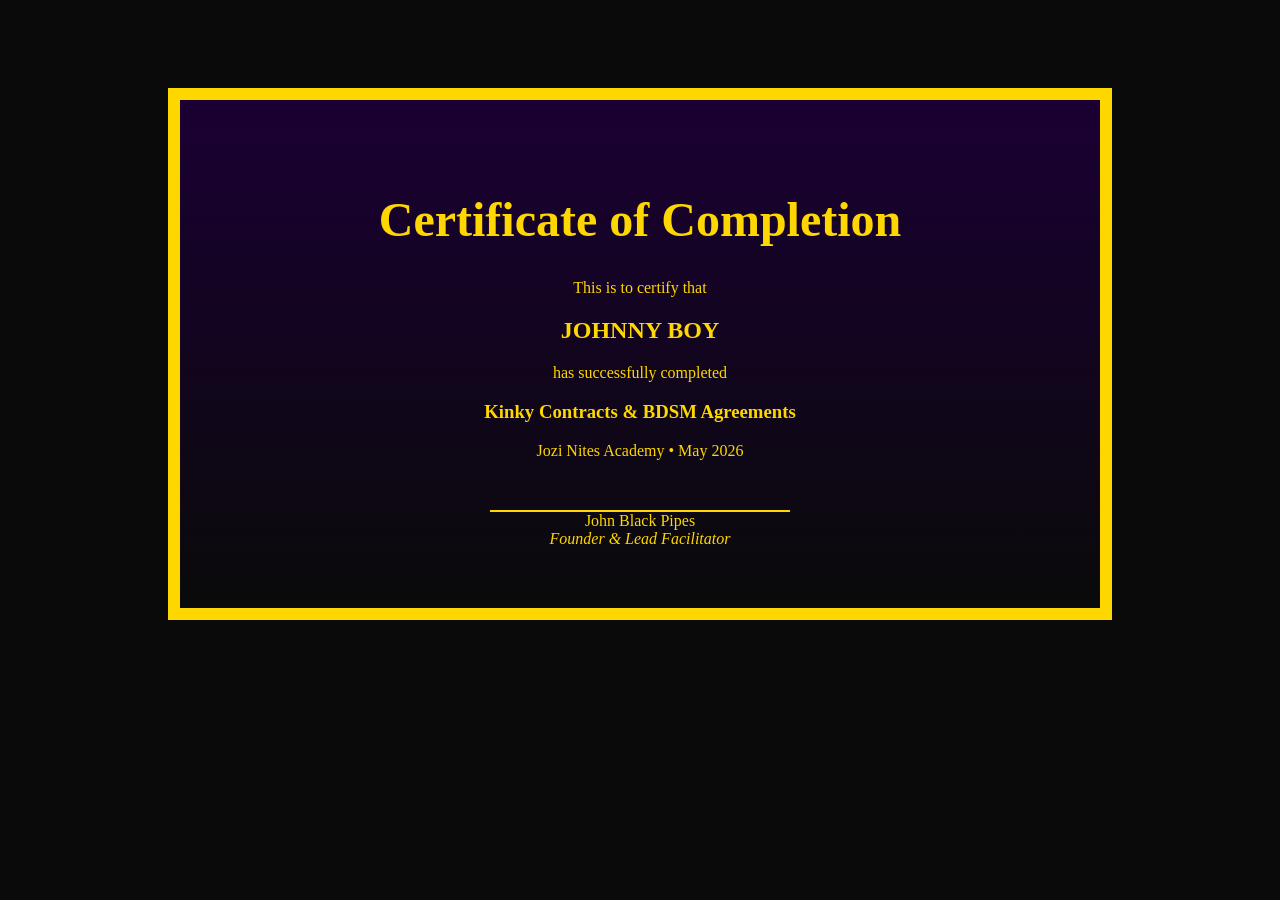
<file: certificate.html>
<!DOCTYPE html>
<html lang="en">
<head>
    <title>Certificate of Completion</title>
    <style>
        body { font-family: 'Georgia', serif; text-align: center; background: #0A0A0A; color: gold; padding: 40px; }
        .cert {
            border: 12px solid #FFD700;
            padding: 60px;
            max-width: 800px;
            margin: 40px auto;
            background: linear-gradient(#1a0033, #0A0A0A);
        }
        h1 { font-size: 3rem; }
        .signature { margin-top: 50px; border-top: 2px solid gold; width: 300px; margin-left: auto; margin-right: auto; }
    </style>
</head>
<body>
    <div class="cert">
        <h1>Certificate of Completion</h1>
        <p>This is to certify that</p>
        <h2>JOHNNY BOY</h2>
        <p>has successfully completed</p>
        <h3>Kinky Contracts & BDSM Agreements</h3>
        <p>Jozi Nites Academy • May 2026</p>
        <div class="signature">
            John Black Pipes<br>
            <em>Founder & Lead Facilitator</em>
        </div>
    </div>
</body>
</html>
</file>
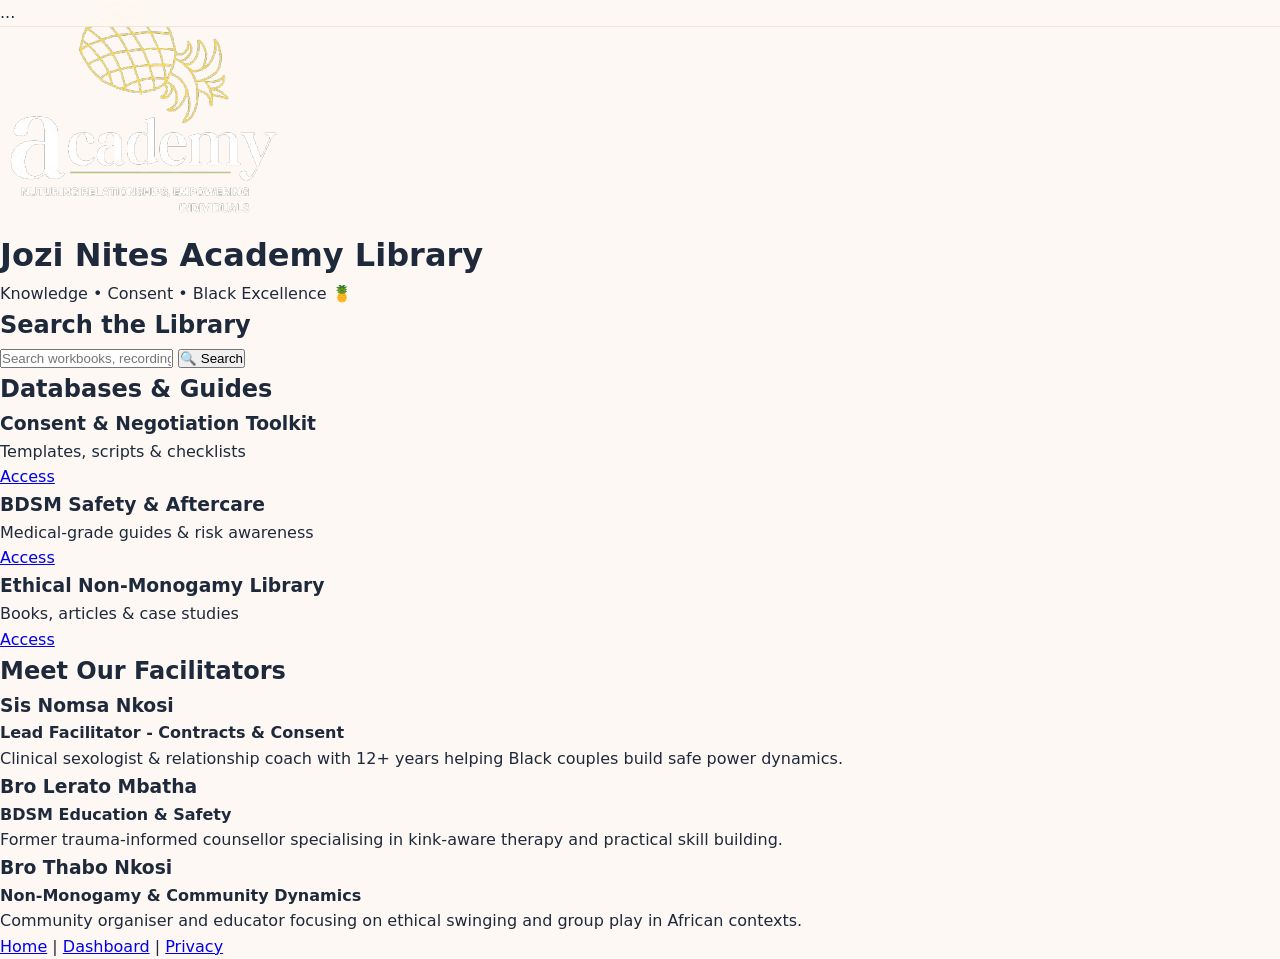
<file: library.html>
<!DOCTYPE html>
<html lang="en">
<head>
    <meta charset="UTF-8">
    <meta name="viewport" content="width=device-width, initial-scale=1.0">
    <title>Library & Resources - Jozi Nites Academy</title>
    <link rel="stylesheet" href="style.css">
</head>
<body>
    <!-- Hamburger Nav (use your existing nav) -->
    <nav class="navbar"> ... </nav>

    <header>
        <img src="Jozi Nites Academy Logo.png" alt="Logo" class="logo">
        <h1>Jozi Nites Academy Library</h1>
        <p>Knowledge • Consent • Black Excellence 🍍</p>
    </header>

    <!-- SEARCH BAR -->
    <section class="search-section">
        <h2>Search the Library</h2>
        <div class="search-bar">
            <input type="text" id="searchInput" placeholder="Search workbooks, recordings, contracts, guides..." onkeyup="if(event.key === 'Enter') performSearch()">
            <button onclick="performSearch()">🔍 Search</button>
        </div>
        <div id="searchResults" class="search-results"></div>
    </section>

    <div class="library-container">
        <!-- DATABASES & GUIDES -->
        <section class="databases-section">
            <h2>Databases & Guides</h2>
            <div class="grid">
                <div class="resource-card">
                    <h3>Consent & Negotiation Toolkit</h3>
                    <p>Templates, scripts & checklists</p>
                    <a href="#" class="btn">Access</a>
                </div>
                <div class="resource-card">
                    <h3>BDSM Safety & Aftercare</h3>
                    <p>Medical-grade guides & risk awareness</p>
                    <a href="#" class="btn">Access</a>
                </div>
                <div class="resource-card">
                    <h3>Ethical Non-Monogamy Library</h3>
                    <p>Books, articles & case studies</p>
                    <a href="#" class="btn">Access</a>
                </div>
            </div>
        </section>

        <!-- STAFF Q&A - WHO IS WHO -->
        <section class="staff-section">
            <h2>Meet Our Facilitators</h2>
            <div class="grid">
                <div class="staff-card">
                    <h3>Sis Nomsa Nkosi</h3>
                    <p><strong>Lead Facilitator - Contracts & Consent</strong></p>
                    <p>Clinical sexologist & relationship coach with 12+ years helping Black couples build safe power dynamics.</p>
                </div>
                <div class="staff-card">
                    <h3>Bro Lerato Mbatha</h3>
                    <p><strong>BDSM Education & Safety</strong></p>
                    <p>Former trauma-informed counsellor specialising in kink-aware therapy and practical skill building.</p>
                </div>
                <div class="staff-card">
                    <h3>Bro Thabo Nkosi</h3>
                    <p><strong>Non-Monogamy & Community Dynamics</strong></p>
                    <p>Community organiser and educator focusing on ethical swinging and group play in African contexts.</p>
                </div>
            </div>
        </section>
    </div>

    <footer>
        <a href="index.html">Home</a> |
        <a href="portal.html">Dashboard</a> |
        <a href="privacy-policy.html">Privacy</a>
    </footer>

    <script>
        // Real Working Search Function
        function performSearch() {
            const query = document.getElementById('searchInput').value.toLowerCase().trim();
            const resultsContainer = document.getElementById('searchResults');
            resultsContainer.innerHTML = '';

            if (!query) {
                resultsContainer.innerHTML = '<p>Please enter a search term.</p>';
                return;
            }

            const sampleResources = [
                { title: "Kinky Contracts Template", desc: "Full editable contract + negotiation guide" },
                { title: "Aftercare Mastery Guide", desc: "Emotional & physical aftercare best practices" },
                { title: "Safe Word System Explained", desc: "Traffic light system & advanced protocols" },
                { title: "BDSM Safety 101 Workbook", desc: "Volume 1 - Play Smart, Stay Safe" }
            ];

            const filtered = sampleResources.filter(item => 
                item.title.toLowerCase().includes(query) || 
                item.desc.toLowerCase().includes(query)
            );

            if (filtered.length === 0) {
                resultsContainer.innerHTML = `<p>No results found for "${query}". Try different keywords.</p>`;
            } else {
                filtered.forEach(item => {
                    resultsContainer.innerHTML += `
                        <div class="search-result-card">
                            <h4>${item.title}</h4>
                            <p>${item.desc}</p>
                            <button class="btn">Access Resource</button>
                        </div>
                    `;
                });
            }
        }
    </script>
</body>
</html>
</file>
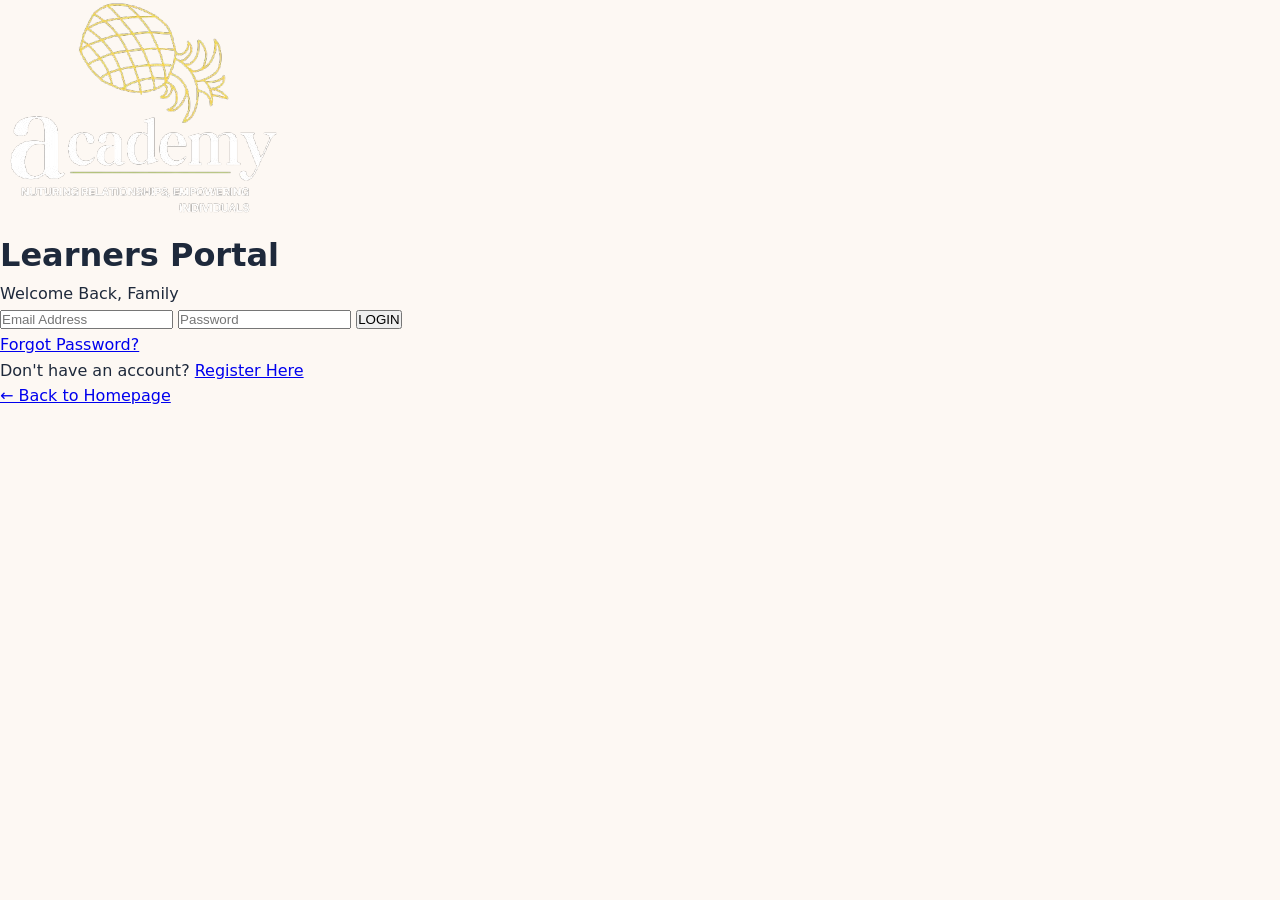
<file: login.html>
<!DOCTYPE html>
<html lang="en">
<head>
    <meta charset="UTF-8">
    <meta name="viewport" content="width=device-width, initial-scale=1.0">
    <title>Login - Jozi Nites Academy</title>
    <link rel="stylesheet" href="style.css">
</head>
<body>
    <div class="login-container">
        <div class="login-box">
            <img src="Jozi Nites Academy Logo.png" alt="Jozi Nites Academy" class="logo">
            <h1>Learners Portal</h1>
            <p>Welcome Back, Family</p>

            <form id="loginForm">
                <input type="email" id="email" placeholder="Email Address" required>
                <input type="password" id="password" placeholder="Password" required>
                <button type="submit" class="btn login-btn">LOGIN</button>
            </form>

            <div class="login-links">
                <p><a href="#" onclick="showResetPassword()">Forgot Password?</a></p>
                <p>Don't have an account? <a href="register.html">Register Here</a></p>
            </div>

            <div id="loginMessage" class="message"></div>

            <!-- Password Reset Form -->
            <div id="resetForm" style="display:none;">
                <h3>Reset Password</h3>
                <input type="email" id="resetEmail" placeholder="Enter your email" required>
                <button onclick="sendPasswordReset()" class="btn">Send Reset Link</button>
                <button onclick="hideResetPassword()" class="btn">Back to Login</button>
            </div>

            <p class="back-link"><a href="index.html">← Back to Homepage</a></p>
        </div>
    </div>

    <script>
        // Login Form
        document.getElementById('loginForm').addEventListener('submit', function(e) {
            e.preventDefault();
            const message = document.getElementById('loginMessage');
            
            message.textContent = "Logging in...";
            message.style.color = "#FFD700";

            // Simulate login (replace with Firebase later)
            setTimeout(() => {
                message.textContent = "✅ Login Successful! Redirecting...";
                message.style.color = "#00C853";
                
                setTimeout(() => {
                    window.location.href = "portal.html";
                }, 1500);
            }, 1200);
        });

        // Password Reset
        function showResetPassword() {
            document.getElementById('loginForm').style.display = 'none';
            document.getElementById('resetForm').style.display = 'block';
        }

        function hideResetPassword() {
            document.getElementById('loginForm').style.display = 'block';
            document.getElementById('resetForm').style.display = 'none';
        }

        function sendPasswordReset() {
            const email = document.getElementById('resetEmail').value;
            const message = document.getElementById('loginMessage');
            
            if (!email) {
                message.textContent = "Please enter your email address.";
                message.style.color = "red";
                return;
            }

            message.textContent = "Sending reset link...";
            message.style.color = "#FFD700";

            // Simulate reset
            setTimeout(() => {
                message.textContent = `✅ Password reset link sent to ${email}`;
                message.style.color = "#00C853";
                hideResetPassword();
            }, 1500);
        }
    </script>
</body>
</html>
</file>
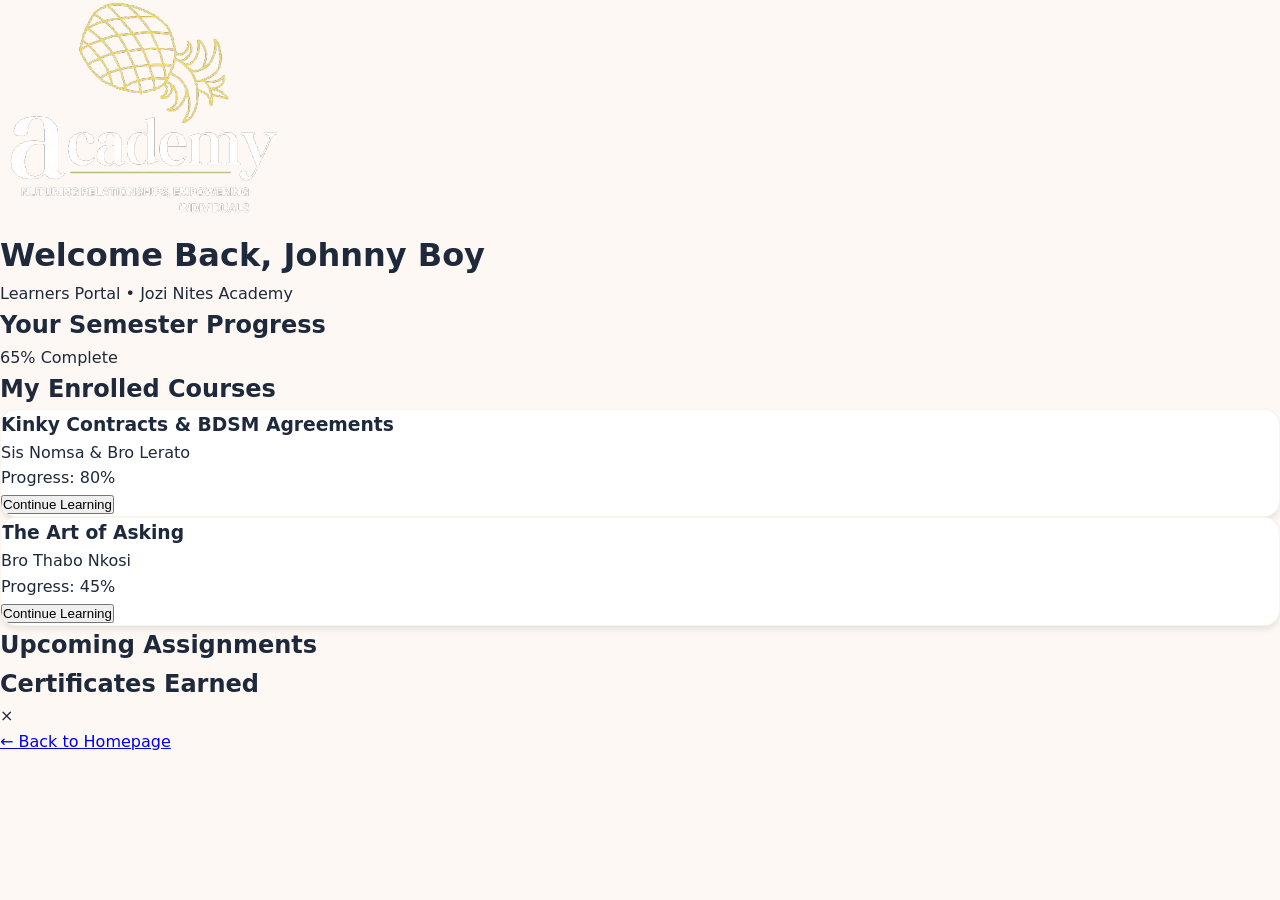
<file: portal.html>
<!DOCTYPE html>
<html lang="en">
<head>
    <meta charset="UTF-8">
    <meta name="viewport" content="width=device-width, initial-scale=1.0">
    <title>My Dashboard - Jozi Nites Academy</title>
    <link rel="stylesheet" href="style.css">
</head>
<body>
    <header>
        <img src="Jozi Nites Academy Logo.png" alt="Logo" class="logo">
        <h1>Welcome Back, Johnny Boy</h1>
        <p>Learners Portal • Jozi Nites Academy</p>
    </header>

    <div class="dashboard-container">
        <!-- Progress Overview -->
        <section class="progress-overview">
            <h2>Your Semester Progress</h2>
            <div class="progress-bar">
                <div class="progress-fill" id="overallProgress" style="width: 65%;">65% Complete</div>
            </div>
        </section>

        <!-- Current Courses -->
        <section class="courses-dashboard">
            <h2>My Enrolled Courses</h2>
            <div class="grid" id="coursesGrid">
                <!-- Populated by JS -->
            </div>
        </section>

        <!-- Assignments -->
        <section class="assignments">
            <h2>Upcoming Assignments</h2>
            <div id="assignmentsList"></div>
        </section>

        <!-- Certificates -->
        <section class="certificates">
            <h2>Certificates Earned</h2>
            <div class="grid" id="certificatesGrid"></div>
        </section>
    </div>

    <!-- Course Modal -->
    <div id="courseModal" class="modal">
        <div class="modal-content">
            <span onclick="closeModal()" class="close-btn">&times;</span>
            <h2 id="modalTitle"></h2>
            <div id="modalContent"></div>
        </div>
    </div>

    <footer>
        <a href="index.html">← Back to Homepage</a>
    </footer>

    <script src="script.js"></script>
    <script>
        // Sample Data
        let courses = [
            { id: 1, title: "Kinky Contracts & BDSM Agreements", facilitator: "Sis Nomsa & Bro Lerato", progress: 80, status: "In Progress" },
            { id: 2, title: "The Art of Asking", facilitator: "Bro Thabo Nkosi", progress: 45, status: "In Progress" }
        ];

        let assignments = [
            { title: "Draft Your Personal Kinky Contract", due: "15 June 2026", course: "Kinky Contracts" },
            { title: "Communication Roleplay Exercise", due: "10 July 2026", course: "The Art of Asking" }
        ];

        let certificates = [
            { title: "Consent Mastery", date: "May 2026" }
        ];

        // Render Functions
        function renderCourses() {
            const container = document.getElementById('coursesGrid');
            container.innerHTML = '';
            courses.forEach(course => {
                const card = document.createElement('div');
                card.className = 'course-card';
                card.innerHTML = `
                    <h3>${course.title}</h3>
                    <p>${course.facilitator}</p>
                    <div class="progress-small">Progress: ${course.progress}%</div>
                    <button class="btn" onclick="openCourse(${course.id})">Continue Learning</button>
                `;
                container.appendChild(card);
            });
        }

        function openCourse(id) {
            const modal = document.getElementById('courseModal');
            const title = document.getElementById('modalTitle');
            const content = document.getElementById('modalContent');
            
            const course = courses.find(c => c.id === id);
            title.textContent = course.title;
            
            content.innerHTML = `
                <p><strong>Facilitator:</strong> ${course.facilitator}</p>
                <video width="100%" controls>
                    <source src="https://www.youtube.com/embed/dQw4w9wgxcq" type="video/mp4">
                </video>
                <button onclick="markModuleComplete(${id})" class="btn">Mark Module Complete</button>
            `;
            modal.style.display = "block";
        }

        function markModuleComplete(id) {
            const course = courses.find(c => c.id === id);
            if (course) course.progress = Math.min(100, course.progress + 20);
            alert("🎉 Progress updated! Great work, Johnny Boy.");
            closeModal();
            renderCourses();
        }

        function closeModal() {
            document.getElementById('courseModal').style.display = "none";
        }

        // Initialize Dashboard
        window.onload = function() {
            renderCourses();
            // Add more render functions for assignments and certificates as needed
        };
    </script>
</body>
</html>
</file>
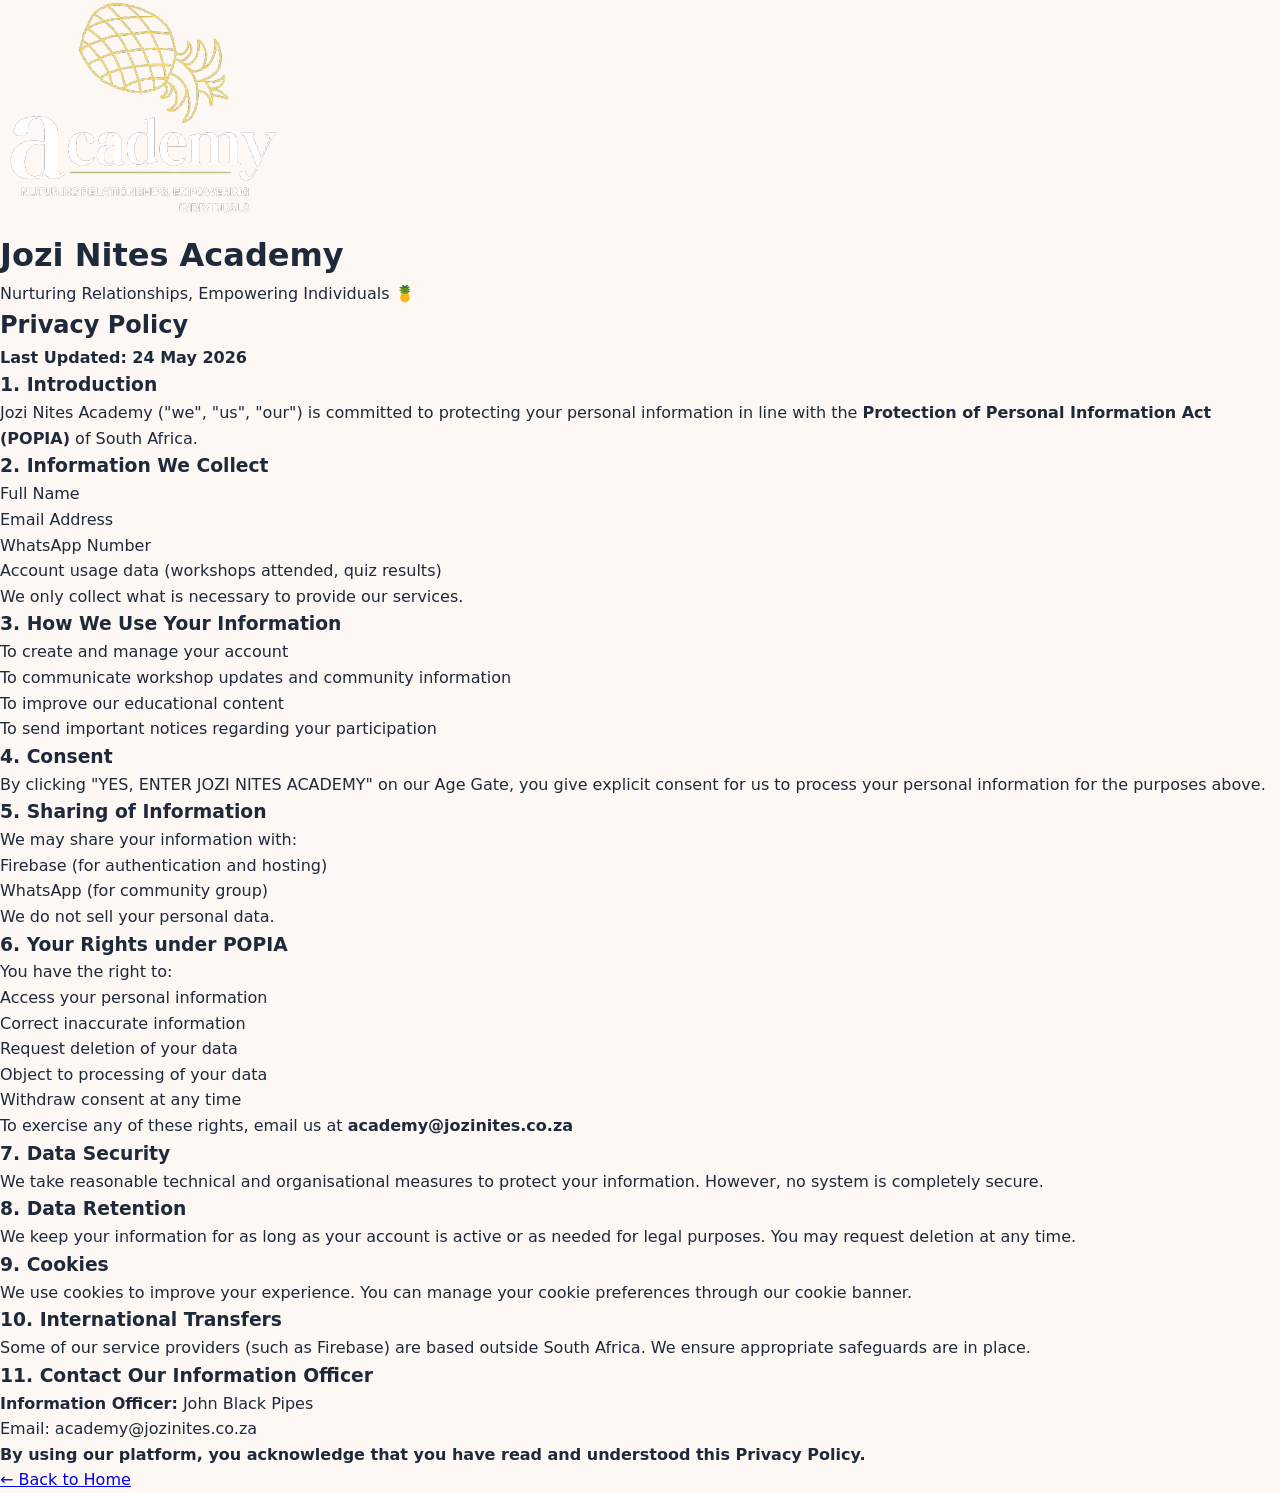
<file: privacy-policy.html>
<!DOCTYPE html>
<html lang="en">
<head>
    <meta charset="UTF-8">
    <meta name="viewport" content="width=device-width, initial-scale=1.0">
    <title>Privacy Policy - Jozi Nites Academy</title>
    <link rel="stylesheet" href="style.css">
</head>
<body>
    <header>
        <img src="Jozi Nites Academy Logo.png" alt="Logo" class="logo">
        <h1>Jozi Nites Academy</h1>
        <p class="tagline">Nurturing Relationships, Empowering Individuals 🍍</p>
    </header>

    <div class="content">
        <h2>Privacy Policy</h2>
        <p><strong>Last Updated: 24 May 2026</strong></p>

        <h3>1. Introduction</h3>
        <p>Jozi Nites Academy ("we", "us", "our") is committed to protecting your personal information in line with the <strong>Protection of Personal Information Act (POPIA)</strong> of South Africa.</p>

        <h3>2. Information We Collect</h3>
        <ul>
            <li>Full Name</li>
            <li>Email Address</li>
            <li>WhatsApp Number</li>
            <li>Account usage data (workshops attended, quiz results)</li>
        </ul>
        <p>We only collect what is necessary to provide our services.</p>

        <h3>3. How We Use Your Information</h3>
        <ul>
            <li>To create and manage your account</li>
            <li>To communicate workshop updates and community information</li>
            <li>To improve our educational content</li>
            <li>To send important notices regarding your participation</li>
        </ul>

        <h3>4. Consent</h3>
        <p>By clicking "YES, ENTER JOZI NITES ACADEMY" on our Age Gate, you give explicit consent for us to process your personal information for the purposes above.</p>

        <h3>5. Sharing of Information</h3>
        <p>We may share your information with:</p>
        <ul>
            <li>Firebase (for authentication and hosting)</li>
            <li>WhatsApp (for community group)</li>
        </ul>
        <p>We do not sell your personal data.</p>

        <h3>6. Your Rights under POPIA</h3>
        <p>You have the right to:</p>
        <ul>
            <li>Access your personal information</li>
            <li>Correct inaccurate information</li>
            <li>Request deletion of your data</li>
            <li>Object to processing of your data</li>
            <li>Withdraw consent at any time</li>
        </ul>
        <p>To exercise any of these rights, email us at <strong>academy@jozinites.co.za</strong></p>

        <h3>7. Data Security</h3>
        <p>We take reasonable technical and organisational measures to protect your information. However, no system is completely secure.</p>

        <h3>8. Data Retention</h3>
        <p>We keep your information for as long as your account is active or as needed for legal purposes. You may request deletion at any time.</p>

        <h3>9. Cookies</h3>
        <p>We use cookies to improve your experience. You can manage your cookie preferences through our cookie banner.</p>

        <h3>10. International Transfers</h3>
        <p>Some of our service providers (such as Firebase) are based outside South Africa. We ensure appropriate safeguards are in place.</p>

        <h3>11. Contact Our Information Officer</h3>
        <p><strong>Information Officer:</strong> John Black Pipes<br>
        Email: academy@jozinites.co.za</p>

        <p><strong>By using our platform, you acknowledge that you have read and understood this Privacy Policy.</strong></p>
    </div>

    <footer>
        <a href="index.html">← Back to Home</a>
    </footer>
</body>
</html>
</file>
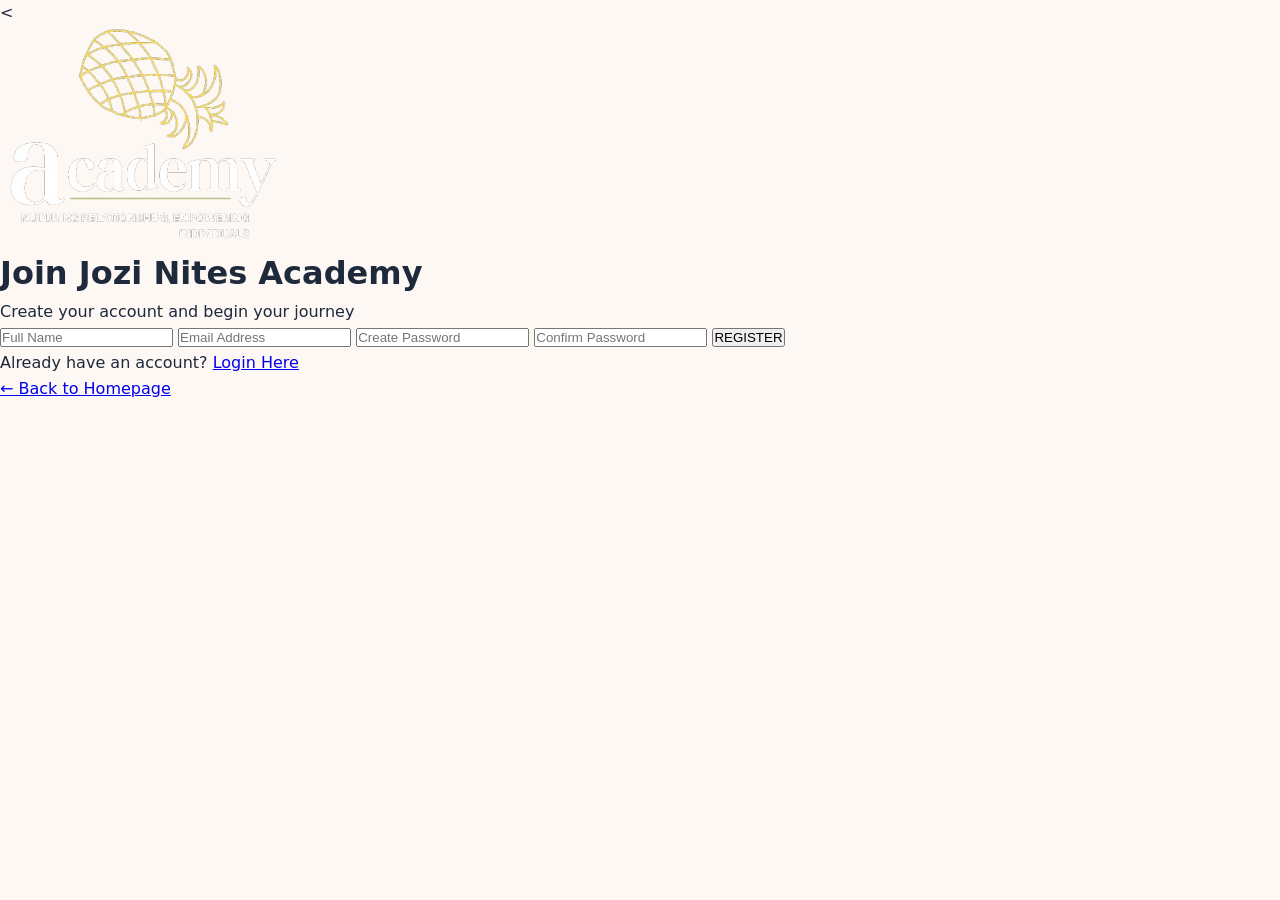
<file: register.html>
<<!DOCTYPE html>
<html lang="en">
<head>
    <meta charset="UTF-8">
    <meta name="viewport" content="width=device-width, initial-scale=1.0">
    <title>Register - Jozi Nites Academy</title>
    <link rel="stylesheet" href="style.css">
</head>
<body>
    <div class="login-container">
        <div class="login-box">
            <img src="Jozi Nites Academy Logo.png" alt="Logo" class="logo">
            <h1>Join Jozi Nites Academy</h1>
            <p>Create your account and begin your journey</p>

            <form id="registerForm">
                <input type="text" id="fullName" placeholder="Full Name" required>
                <input type="email" id="email" placeholder="Email Address" required>
                <input type="password" id="password" placeholder="Create Password" required>
                <input type="password" id="confirmPassword" placeholder="Confirm Password" required>
                
                <button type="submit" class="btn login-btn">REGISTER</button>
            </form>

            <div class="login-links">
                <p>Already have an account? <a href="login.html">Login Here</a></p>
            </div>

            <div id="registerMessage" class="message"></div>

            <p class="back-link"><a href="index.html">← Back to Homepage</a></p>
        </div>
    </div>

    <script>
        document.getElementById('registerForm').addEventListener('submit', function(e) {
            e.preventDefault();
            
            const message = document.getElementById('registerMessage');
            const password = document.getElementById('password').value;
            const confirmPassword = document.getElementById('confirmPassword').value;

            if (password !== confirmPassword) {
                message.textContent = "❌ Passwords do not match!";
                message.style.color = "red";
                return;
            }

            message.textContent = "Creating your account...";
            message.style.color = "#FFD700";

            setTimeout(() => {
                message.textContent = "✅ Account created successfully! Redirecting to login...";
                message.style.color = "#00C853";
                
                setTimeout(() => {
                    window.location.href = "login.html";
                }, 1800);
            }, 1500);
        });
    </script>
</body>
</html>
</file>
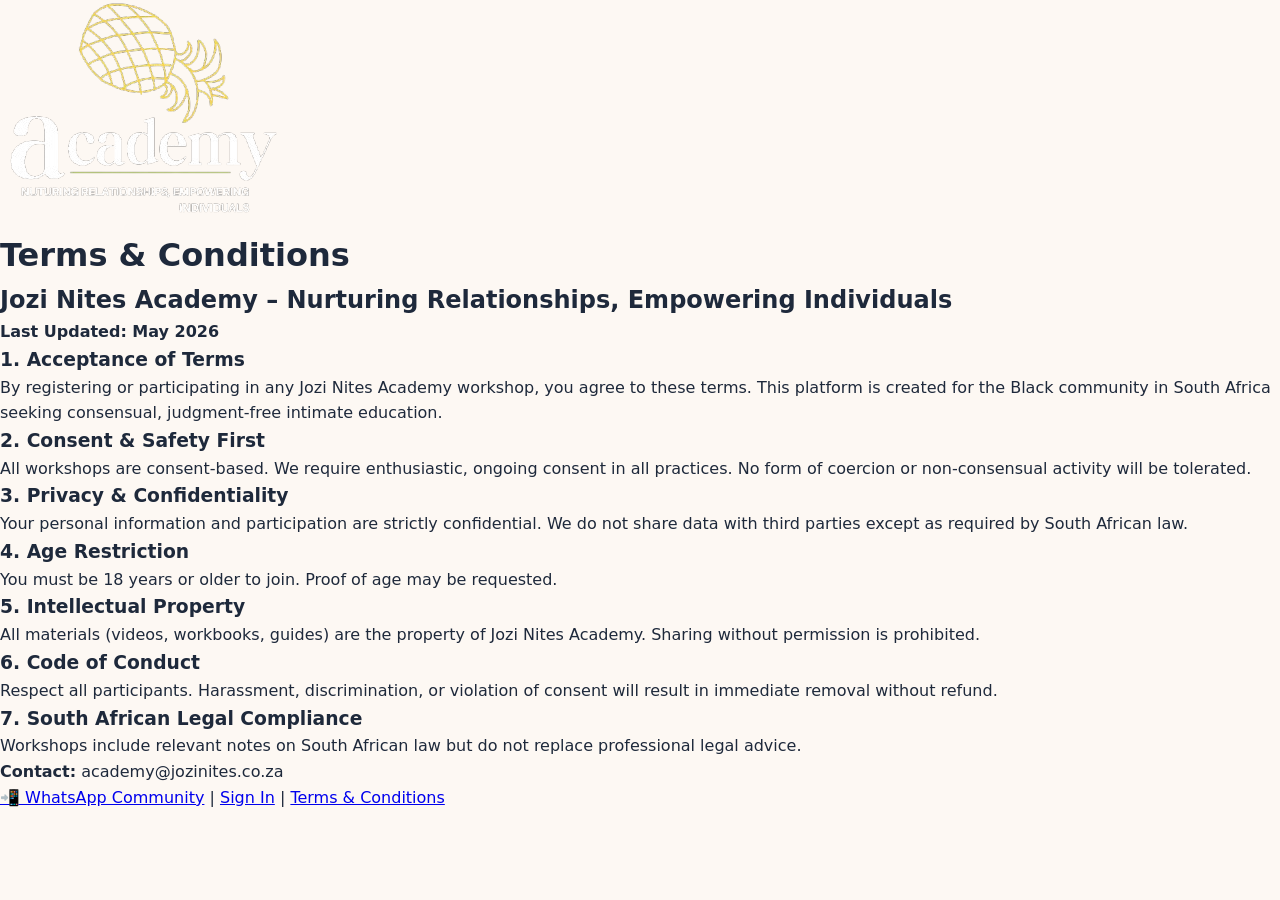
<file: terms.html>
<!DOCTYPE html>
<html lang="en">
<head>
    <meta charset="UTF-8">
    <meta name="viewport" content="width=device-width, initial-scale=1.0">
    <title>Terms & Conditions - Jozi Nites Academy</title>
    <link rel="stylesheet" href="style.css">
</head>
<body>
    <header>
        <img src="Jozi Nites Academy Logo.png" alt="Jozi Nites Academy Logo" class="logo">
        <h1>Terms & Conditions</h1>
    </header>

    <div class="content">
        <h2>Jozi Nites Academy – Nurturing Relationships, Empowering Individuals</h2>
        <p><strong>Last Updated: May 2026</strong></p>

        <h3>1. Acceptance of Terms</h3>
        <p>By registering or participating in any Jozi Nites Academy workshop, you agree to these terms. This platform is created for the Black community in South Africa seeking consensual, judgment-free intimate education.</p>

        <h3>2. Consent & Safety First</h3>
        <p>All workshops are consent-based. We require enthusiastic, ongoing consent in all practices. No form of coercion or non-consensual activity will be tolerated.</p>

        <h3>3. Privacy & Confidentiality</h3>
        <p>Your personal information and participation are strictly confidential. We do not share data with third parties except as required by South African law.</p>

        <h3>4. Age Restriction</h3>
        <p>You must be 18 years or older to join. Proof of age may be requested.</p>

        <h3>5. Intellectual Property</h3>
        <p>All materials (videos, workbooks, guides) are the property of Jozi Nites Academy. Sharing without permission is prohibited.</p>

        <h3>6. Code of Conduct</h3>
        <p>Respect all participants. Harassment, discrimination, or violation of consent will result in immediate removal without refund.</p>

        <h3>7. South African Legal Compliance</h3>
        <p>Workshops include relevant notes on South African law but do not replace professional legal advice.</p>

        <p><strong>Contact:</strong> academy@jozinites.co.za</p>
    </div>
    <footer>
    <a href="https://chat.whatsapp.com/FTDhLVbnvloKKW8mN1kVAt" target="_blank">📲 WhatsApp Community</a> |
    <a href="login.html">Sign In</a> |
    <a href="terms.html">Terms & Conditions</a>
    </footer>
</body>
</html>
</file>
<file: style.css>
/* ========================================
   JOZI NITES ACADEMY — REDESIGNED STYLES
   ======================================== */

:root {
    --navy: #0F172A;
    --navy-light: #1E293B;
    --gold: #C5A059;
    --gold-light: #D4B76A;
    --coral: #E85D4E;
    --coral-dark: #D1493A;
    --ivory: #FDF8F3;
    --cream: #F5EDE4;
    --charcoal: #1E293B;
    --gray: #78716C;
    --gray-light: #A8A29E;
    --white: #FFFFFF;
    
    --font-heading: 'Playfair Display', Georgia, serif;
    --font-body: 'Inter', system-ui, sans-serif;
    
    --shadow-sm: 0 1px 2px rgba(0,0,0,0.05);
    --shadow-md: 0 4px 6px -1px rgba(0,0,0,0.1);
    --shadow-lg: 0 10px 15px -3px rgba(0,0,0,0.1);
    --shadow-xl: 0 20px 25px -5px rgba(0,0,0,0.1);
    
    --radius-sm: 8px;
    --radius-md: 12px;
    --radius-lg: 16px;
    --radius-xl: 24px;
}

* {
    margin: 0;
    padding: 0;
    box-sizing: border-box;
}

html {
    scroll-behavior: smooth;
}

body {
    font-family: var(--font-body);
    background: var(--ivory);
    color: var(--charcoal);
    line-height: 1.6;
    overflow-x: hidden;
}

.container {
    max-width: 1200px;
    margin: 0 auto;
    padding: 0 24px;
}

/* ========================================
   ANIMATIONS
   ======================================== */

@keyframes fadeInUp {
    from {
        opacity: 0;
        transform: translateY(30px);
    }
    to {
        opacity: 1;
        transform: translateY(0);
    }
}

@keyframes pulse {
    0%, 100% { opacity: 1; }
    50% { opacity: 0.5; }
}

@keyframes float {
    0%, 100% { transform: translateY(0); }
    50% { transform: translateY(-10px); }
}

@keyframes slideIn {
    from {
        opacity: 0;
        transform: translateX(-20px);
    }
    to {
        opacity: 1;
        transform: translateX(0);
    }
}

.fade-in-up {
    opacity: 0;
    transform: translateY(30px);
    transition: opacity 0.8s ease, transform 0.8s ease;
}

.fade-in-up.visible {
    opacity: 1;
    transform: translateY(0);
}

.delay-1 { transition-delay: 0.1s; }
.delay-2 { transition-delay: 0.2s; }
.delay-3 { transition-delay: 0.3s; }
.delay-4 { transition-delay: 0.4s; }
.delay-5 { transition-delay: 0.5s; }

/* ========================================
   NAVIGATION
   ======================================== */

.navbar {
    position: fixed;
    top: 0;
    left: 0;
    right: 0;
    background: rgba(253, 248, 243, 0.95);
    backdrop-filter: blur(10px);
    z-index: 1000;
    border-bottom: 1px solid rgba(197, 160, 89, 0.2);
}

.nav-container {
    max-width: 1200px;
    margin: 0 auto;
    padding: 16px 24px;
    display: flex;
    align-items: center;
    justify-content: space-between;
}

.logo img {
    height: 48px;
    width: auto;
}

.nav-links {
    display: flex;
    list-style: none;
    gap: 32px;
}

.nav-links a {
    text-decoration: none;
    color: var(--charcoal);
    font-weight: 500;
    font-size: 14px;
    transition: color 0.3s ease;
    position: relative;
}

.nav-links a::after {
    content: '';
    position: absolute;
    bottom: -4px;
    left: 0;
    width: 0;
    height: 2px;
    background: var(--gold);
    transition: width 0.3s ease;
}

.nav-links a:hover {
    color: var(--gold);
}

.nav-links a:hover::after {
    width: 100%;
}

.btn-donate-nav {
    background: var(--coral);
    color: var(--white);
    padding: 10px 24px;
    border-radius: var(--radius-md);
    text-decoration: none;
    font-weight: 600;
    font-size: 14px;
    transition: all 0.3s ease;
}

.btn-donate-nav:hover {
    background: var(--coral-dark);
    transform: translateY(-2px);
    box-shadow: var(--shadow-md);
}

.mobile-menu-btn {
    display: none;
    background: none;
    border: none;
    cursor: pointer;
    color: var(--charcoal);
}

/* ========================================
   HERO SECTION
   ======================================== */

.hero {
    min-height: 100vh;
    display: flex;
    flex-direction: column;
    align-items: center;
    justify-content: center;
    text-align: center;
    padding: 120px 24px 80px;
    position: relative;
    background: linear-gradient(135deg, var(--navy) 0%, var(--navy-light) 100%);
    color: var(--white);
    overflow: hidden;
}

.hero::before {
    content: '';
    position: absolute;
    top: 0;
    left: 0;
    right: 0;
    bottom: 0;
    background: url("data:image/svg+xml,%3Csvg width='60' height='60' viewBox='0 0 60 60' xmlns='http://www.w3.org/2000/svg'%3E%3Cg fill='none' fill-rule='evenodd'%3E%3Cg fill='%23C5A059' fill-opacity='0.05'%3E%3Cpath d='M36 34v-4h-2v4h-4v2h4v4h2v-4h4v-2h-4zm0-30V0h-2v4h-4v2h4v4h2V6h4V4h-4zM6 34v-4H4v4H0v2h4v4h2v-4h4v-2H6zM6 4V0H4v4H0v2h4v4h2V6h4V4H6z'/%3E%3C/g%3E%3C/g%3E%3C/svg%3E");
    opacity: 0.5;
}

.hero-content {
    position: relative;
    z-index: 1;
    max-width: 800px;
}

.hero-badge {
    display: inline-flex;
    align-items: center;
    gap: 8px;
    background: rgba(197, 160, 89, 0.2);
    border: 1px solid rgba(197, 160, 89, 0.3);
    padding: 8px 20px;
    border-radius: 50px;
    font-size: 14px;
    color: var(--gold);
    margin-bottom: 32px;
}

.hero-badge i {
    width: 16px;
    height: 16px;
}

.hero-title {
    font-family: var(--font-heading);
    font-size: clamp(2.5rem, 6vw, 4.5rem);
    font-weight: 700;
    line-height: 1.1;
    margin-bottom: 24px;
}

.hero-title .highlight {
    color: var(--gold);
    display: block;
}

.hero-subtitle {
    font-size: clamp(1rem, 2.5vw, 1.25rem);
    color: rgba(255, 255, 255, 0.8);
    margin-bottom: 40px;
    max-width: 600px;
    margin-left: auto;
    margin-right: auto;
}

.hero-cta {
    display: flex;
    gap: 16px;
    justify-content: center;
    margin-bottom: 60px;
    flex-wrap: wrap;
}

.btn-primary {
    background: var(--gold);
    color: var(--navy);
    padding: 16px 32px;
    border-radius: var(--radius-md);
    text-decoration: none;
    font-weight: 600;
    transition: all 0.3s ease;
    display: inline-flex;
    align-items: center;
    gap: 8px;
}

.btn-primary:hover {
    background: var(--gold-light);
    transform: translateY(-3px);
    box-shadow: 0 10px 30px rgba(197, 160, 89, 0.3);
}

.btn-secondary {
    background: transparent;
    color: var(--white);
    padding: 16px 32px;
    border-radius: var(--radius-md);
    text-decoration: none;
    font-weight: 600;
    border: 2px solid rgba(255, 255, 255, 0.3);
    transition: all 0.3s ease;
}

.btn-secondary:hover {
    background: rgba(255, 255, 255, 0.1);
    border-color: var(--white);
    transform: translateY(-3px);
}

.hero-stats {
    display: flex;
    justify-content: center;
    gap: 48px;
    flex-wrap: wrap;
}

.stat {
    text-align: center;
}

.stat-number {
    display: block;
    font-family: var(--font-heading);
    font-size: 3rem;
    font-weight: 700;
    color: var(--gold);
    line-height: 1;
}

.stat-label {
    font-size: 14px;
    color: rgba(255, 255, 255, 0.7);
    margin-top: 8px;
    display: block;
}

.hero-scroll {
    position: absolute;
    bottom: 32px;
    left: 50%;
    transform: translateX(-50%);
    animation: float 2s ease-in-out infinite;
}

.scroll-indicator {
    color: rgba(255, 255, 255, 0.5);
    cursor: pointer;
    transition: color 0.3s ease;
}

.scroll-indicator:hover {
    color: var(--gold);
}

/* ========================================
   SECTION HEADERS
   ======================================== */

.section-header {
    text-align: center;
    margin-bottom: 64px;
}

.section-tag {
    display: inline-block;
    background: rgba(197, 160, 89, 0.15);
    color: var(--gold);
    padding: 6px 16px;
    border-radius: 50px;
    font-size: 13px;
    font-weight: 600;
    text-transform: uppercase;
    letter-spacing: 1px;
    margin-bottom: 16px;
}

.section-header h2 {
    font-family: var(--font-heading);
    font-size: clamp(2rem, 4vw, 3rem);
    color: var(--navy);
    margin-bottom: 16px;
}

.section-subtitle {
    font-size: 1.125rem;
    color: var(--gray);
    max-width: 600px;
    margin: 0 auto;
}

/* ========================================
   ABOUT SECTION
   ======================================== */

.about {
    padding: 100px 0;
    background: var(--ivory);
}

.about-grid {
    display: grid;
    grid-template-columns: repeat(auto-fit, minmax(300px, 1fr));
    gap: 32px;
}

.about-card {
    background: var(--white);
    padding: 40px;
    border-radius: var(--radius-lg);
    text-align: center;
    box-shadow: var(--shadow-sm);
    transition: all 0.4s ease;
    border: 1px solid rgba(197, 160, 89, 0.1);
}

.about-card:hover {
    transform: translateY(-8px);
    box-shadow: var(--shadow-xl);
    border-color: rgba(197, 160, 89, 0.3);
}

.about-icon {
    width: 64px;
    height: 64px;
    background: linear-gradient(135deg, var(--gold), var(--gold-light));
    border-radius: var(--radius-md);
    display: flex;
    align-items: center;
    justify-content: center;
    margin: 0 auto 24px;
    color: var(--white);
}

.about-icon i {
    width: 28px;
    height: 28px;
}

.about-card h3 {
    font-family: var(--font-heading);
    font-size: 1.5rem;
    color: var(--navy);
    margin-bottom: 12px;
}

.about-card p {
    color: var(--gray);
    font-size: 15px;
    line-height: 1.7;
}

/* ========================================
   CALENDAR / TIMELINE
   ======================================== */

.calendar {
    padding: 100px 0;
    background: var(--cream);
}

.timeline {
    max-width: 800px;
    margin: 0 auto;
    position: relative;
}

.timeline::before {
    content: '';
    position: absolute;
    left: 50%;
    transform: translateX(-50%);
    width: 2px;
    height: 100%;
    background: linear-gradient(to bottom, var(--gold), var(--coral));
}

.timeline-item {
    display: flex;
    justify-content: center;
    align-items: flex-start;
    margin-bottom: 48px;
    position: relative;
}

.timeline-item:nth-child(odd) .timeline-content {
    margin-right: 60px;
    text-align: right;
}

.timeline-item:nth-child(even) .timeline-content {
    margin-left: 60px;
    text-align: left;
}

.timeline-dot {
    width: 16px;
    height: 16px;
    background: var(--gold);
    border-radius: 50%;
    position: absolute;
    left: 50%;
    transform: translateX(-50%);
    border: 4px solid var(--cream);
    box-shadow: 0 0 0 4px rgba(197, 160, 89, 0.2);
    z-index: 2;
}

.timeline-content {
    background: var(--white);
    padding: 24px 32px;
    border-radius: var(--radius-md);
    box-shadow: var(--shadow-md);
    max-width: 360px;
    width: 100%;
    transition: all 0.3s ease;
}

.timeline-content:hover {
    transform: scale(1.02);
    box-shadow: var(--shadow-lg);
}

.timeline-month {
    display: inline-block;
    background: var(--navy);
    color: var(--gold);
    padding: 4px 16px;
    border-radius: 50px;
    font-size: 13px;
    font-weight: 600;
    margin-bottom: 12px;
}

.timeline-content h3 {
    font-family: var(--font-heading);
    font-size: 1.25rem;
    color: var(--navy);
    margin-bottom: 8px;
}

.timeline-content p {
    color: var(--gray);
    font-size: 14px;
    line-height: 1.6;
}

/* ========================================
   COURSES SECTION
   ======================================== */

.courses {
    padding: 100px 0;
    background: var(--ivory);
}

.courses-grid {
    display: grid;
    grid-template-columns: repeat(auto-fit, minmax(350px, 1fr));
    gap: 32px;
    max-width: 900px;
    margin: 0 auto;
}

.course-card {
    background: var(--white);
    border-radius: var(--radius-lg);
    overflow: hidden;
    box-shadow: var(--shadow-md);
    transition: all 0.4s ease;
    border: 1px solid rgba(197, 160, 89, 0.1);
}

.course-card:hover {
    transform: translateY(-8px);
    box-shadow: var(--shadow-xl);
}

.course-image {
    height: 200px;
    background: linear-gradient(135deg, var(--navy), var(--navy-light));
    display: flex;
    align-items: center;
    justify-content: center;
}

.course-placeholder {
    color: var(--gold);
    opacity: 0.5;
}

.course-placeholder i {
    width: 48px;
    height: 48px;
}

.course-content {
    padding: 32px;
    text-align: center;
}

.course-tag {
    display: inline-block;
    background: rgba(232, 93, 78, 0.1);
    color: var(--coral);
    padding: 4px 16px;
    border-radius: 50px;
    font-size: 12px;
    font-weight: 600;
    margin-bottom: 16px;
}

.course-content h3 {
    font-family: var(--font-heading);
    font-size: 1.5rem;
    color: var(--navy);
    margin-bottom: 12px;
}

.course-content > p {
    color: var(--gray);
    font-size: 15px;
    line-height: 1.6;
    margin-bottom: 24px;
}

.course-meta {
    display: flex;
    justify-content: center;
    gap: 24px;
    margin-bottom: 24px;
    font-size: 14px;
    color: var(--gray-light);
}

.course-meta span {
    display: flex;
    align-items: center;
    gap: 6px;
}

.course-meta i {
    width: 16px;
    height: 16px;
}

.btn-course {
    display: inline-block;
    background: var(--navy);
    color: var(--white);
    padding: 12px 28px;
    border-radius: var(--radius-md);
    text-decoration: none;
    font-weight: 600;
    transition: all 0.3s ease;
}

.btn-course:hover {
    background: var(--gold);
    color: var(--navy);
    transform: translateY(-2px);
}

/* ========================================
   DONATION SECTION
   ======================================== */

.donate {
    padding: 100px 0;
    background: linear-gradient(135deg, var(--navy) 0%, var(--navy-light) 100%);
    color: var(--white);
}

.donate-card {
    max-width: 600px;
    margin: 0 auto;
    background: rgba(255, 255, 255, 0.05);
    backdrop-filter: blur(10px);
    border: 1px solid rgba(197, 160, 89, 0.2);
    border-radius: var(--radius-xl);
    padding: 48px;
    text-align: center;
}

.donate-icon {
    width: 80px;
    height: 80px;
    background: linear-gradient(135deg, var(--coral), var(--coral-dark));
    border-radius: 50%;
    display: flex;
    align-items: center;
    justify-content: center;
    margin: 0 auto 24px;
    color: var(--white);
    animation: pulse 2s ease-in-out infinite;
}

.donate-icon i {
    width: 36px;
    height: 36px;
}

.donate-card h2 {
    font-family: var(--font-heading);
    font-size: 2.5rem;
    margin-bottom: 16px;
}

.donate-card > p {
    color: rgba(255, 255, 255, 0.8);
    margin-bottom: 32px;
    line-height: 1.7;
}

.donate-amounts {
    display: flex;
    justify-content: center;
    gap: 12px;
    margin-bottom: 24px;
    flex-wrap: wrap;
}

.amount-btn {
    background: rgba(255, 255, 255, 0.1);
    border: 2px solid rgba(255, 255, 255, 0.2);
    color: var(--white);
    padding: 12px 24px;
    border-radius: var(--radius-md);
    cursor: pointer;
    font-weight: 600;
    transition: all 0.3s ease;
    font-family: var(--font-body);
}

.amount-btn:hover {
    background: rgba(255, 255, 255, 0.2);
    border-color: var(--gold);
}

.amount-btn.active {
    background: var(--gold);
    border-color: var(--gold);
    color: var(--navy);
}

.btn-donate {
    display: inline-block;
    background: var(--coral);
    color: var(--white);
    padding: 16px 48px;
    border-radius: var(--radius-md);
    text-decoration: none;
    font-weight: 700;
    font-size: 1.125rem;
    transition: all 0.3s ease;
    margin-bottom: 16px;
}

.btn-donate:hover {
    background: var(--coral-dark);
    transform: translateY(-3px);
    box-shadow: 0 10px 30px rgba(232, 93, 78, 0.3);
}

.donate-note {
    font-size: 13px;
    color: rgba(255, 255, 255, 0.5);
}

/* ========================================
   SUGGESTION BOX
   ======================================== */

.suggestion {
    padding: 100px 0;
    background: var(--ivory);
}

.suggestion-card {
    max-width: 700px;
    margin: 0 auto;
    background: var(--white);
    border-radius: var(--radius-xl);
    padding: 48px;
    box-shadow: var(--shadow-lg);
    border: 1px solid rgba(197, 160, 89, 0.15);
}

.suggestion-header {
    text-align: center;
    margin-bottom: 24px;
}

.suggestion-header i {
    width: 48px;
    height: 48px;
    color: var(--gold);
    margin-bottom: 12px;
}

.suggestion-header h2 {
    font-family: var(--font-heading);
    font-size: 2rem;
    color: var(--navy);
}

.suggestion-card > p {
    text-align: center;
    color: var(--gray);
    margin-bottom: 32px;
}

.suggestion-form {
    display: flex;
    flex-direction: column;
    gap: 20px;
}

.suggestion-success {
    display: none;
    text-align: center;
    padding: 40px;
}

.suggestion-success i {
    width: 64px;
    height: 64px;
    color: #22C55E;
    margin-bottom: 16px;
}

.suggestion-success p {
    font-size: 1.125rem;
    color: var(--navy);
}

/* ========================================
   FAQ SECTION
   ======================================== */

.faq {
    padding: 100px 0;
    background: var(--cream);
}

.faq-grid {
    max-width: 800px;
    margin: 0 auto;
    display: flex;
    flex-direction: column;
    gap: 16px;
}

.faq-item {
    background: var(--white);
    border-radius: var(--radius-md);
    overflow: hidden;
    box-shadow: var(--shadow-sm);
    transition: all 0.3s ease;
}

.faq-item:hover {
    box-shadow: var(--shadow-md);
}

.faq-question {
    width: 100%;
    padding: 24px 32px;
    background: none;
    border: none;
    display: flex;
    justify-content: space-between;
    align-items: center;
    cursor: pointer;
    font-family: var(--font-body);
    font-size: 1.125rem;
    font-weight: 600;
    color: var(--navy);
    text-align: left;
}

.faq-question i {
    width: 24px;
    height: 24px;
    color: var(--gold);
    transition: transform 0.3s ease;
    flex-shrink: 0;
    margin-left: 16px;
}

.faq-item.open .faq-question i {
    transform: rotate(45deg);
}

.faq-answer {
    max-height: 0;
    overflow: hidden;
    transition: max-height 0.4s ease, padding 0.4s ease;
}

.faq-item.open .faq-answer {
    max-height: 300px;
    padding: 0 32px 24px;
}

.faq-answer p {
    color: var(--gray);
    line-height: 1.7;
}

/* ========================================
   CONTACT SECTION
   ======================================== */

.contact {
    padding: 100px 0;
    background: var(--ivory);
}

.contact-grid {
    display: grid;
    grid-template-columns: 1fr 1.5fr;
    gap: 64px;
    max-width: 1000px;
    margin: 0 auto;
    align-items: start;
}

.contact-info {
    display: flex;
    flex-direction: column;
    gap: 24px;
}

.contact-item {
    display: flex;
    align-items: flex-start;
    gap: 16px;
}

.contact-item i {
    width: 24px;
    height: 24px;
    color: var(--gold);
    flex-shrink: 0;
    margin-top: 4px;
}

.contact-item span {
    display: block;
    font-size: 13px;
    text-transform: uppercase;
    letter-spacing: 1px;
    color: var(--gray);
    margin-bottom: 4px;
}

.contact-item a,
.contact-item p {
    color: var(--navy);
    text-decoration: none;
    font-weight: 500;
    line-height: 1.5;
}

.contact-item a:hover {
    color: var(--gold);
}

.contact-form {
    background: var(--white);
    padding: 40px;
    border-radius: var(--radius-lg);
    box-shadow: var(--shadow-md);
}

.form-row {
    display: grid;
    grid-template-columns: 1fr 1fr;
    gap: 20px;
}

.form-group {
    display: flex;
    flex-direction: column;
    gap: 8px;
}

.form-group label {
    font-size: 14px;
    font-weight: 500;
    color: var(--navy);
}

.form-group input,
.form-group select,
.form-group textarea {
    padding: 12px 16px;
    border: 2px solid var(--cream);
    border-radius: var(--radius-sm);
    font-family: var(--font-body);
    font-size: 15px;
    transition: border-color 0.3s ease;
    background: var(--ivory);
}

.form-group input:focus,
.form-group select:focus,
.form-group textarea:focus {
    outline: none;
    border-color: var(--gold);
}

.form-group textarea {
    resize: vertical;
    min-height: 120px;
}

.btn-submit {
    background: var(--navy);
    color: var(--white);
    padding: 16px 32px;
    border: none;
    border-radius: var(--radius-md);
    font-family: var(--font-body);
    font-size: 16px;
    font-weight: 600;
    cursor: pointer;
    display: inline-flex;
    align-items: center;
    gap: 8px;
    transition: all 0.3s ease;
    margin-top: 8px;
}

.btn-submit:hover {
    background: var(--gold);
    color: var(--navy);
    transform: translateY(-2px);
    box-shadow: var(--shadow-md);
}

/* ========================================
   FOOTER
   ======================================== */

.footer {
    background: var(--navy);
    color: var(--white);
    padding: 80px 0 32px;
}

.footer-grid {
    display: grid;
    grid-template-columns: 2fr 1fr 1fr 1fr;
    gap: 48px;
    margin-bottom: 64px;
}

.footer-logo {
    height: 48px;
    margin-bottom: 16px;
    opacity: 0.9;
}

.footer-brand p {
    color: rgba(255, 255, 255, 0.7);
    line-height: 1.7;
    font-size: 15px;
}

.footer-links h4 {
    font-family: var(--font-heading);
    font-size: 1.125rem;
    margin-bottom: 20px;
    color: var(--gold);
}

.footer-links ul {
    list-style: none;
}

.footer-links li {
    margin-bottom: 12px;
}

.footer-links a {
    color: rgba(255, 255, 255, 0.7);
    text-decoration: none;
    font-size: 15px;
    transition: color 0.3s ease;
}

.footer-links a:hover {
    color: var(--gold);
}

.footer-bottom {
    border-top: 1px solid rgba(255, 255, 255, 0.1);
    padding-top: 32px;
    display: flex;
    justify-content: space-between;
    align-items: center;
    flex-wrap: wrap;
    gap: 16px;
}

.footer-bottom p {
    color: rgba(255, 255, 255, 0.5);
    font-size: 14px;
}

.footer-credit {
    font-style: italic;
}

/* ========================================
   RESPONSIVE
   ======================================== */

@media (max-width: 768px) {
    .nav-links {
        display: none;
        position: absolute;
        top: 100%;
        left: 0;
        right: 0;
        background: var(--ivory);
        flex-direction: column;
        padding: 24px;
        gap: 16px;
        box-shadow: var(--shadow-lg);
    }
    
    .nav-links.active {
        display: flex;
    }
    
    .mobile-menu-btn {
        display: block;
    }
    
    .btn-donate-nav {
        display: none;
    }
    
    .hero-stats {
        gap: 24px;
    }
    
    .stat-number {
        font-size: 2rem;
    }
    
    .timeline::before {
        left: 20px;
    }
    
    .timeline-item {
        justify-content: flex-start;
    }
    
    .timeline-item:nth-child(odd) .timeline-content,
    .timeline-item:nth-child(even) .timeline-content {
        margin-left: 48px;
        margin-right: 0;
        text-align: left;
    }
    
    .timeline-dot {
        left: 20px;
    }
    
    .contact-grid {
        grid-template-columns: 1fr;
    }
    
    .footer-grid {
        grid-template-columns: 1fr 1fr;
    }
    
    .form-row {
        grid-template-columns: 1fr;
    }
    
    .donate-card,
    .suggestion-card,
    .contact-form {
        padding: 32px 24px;
    }
}

@media (max-width: 480px) {
    .hero-cta {
        flex-direction: column;
        align-items: center;
    }
    
    .btn-primary,
    .btn-secondary {
        width: 100%;
        max-width: 280px;
        justify-content: center;
    }
    
    .footer-grid {
        grid-template-columns: 1fr;
    }
    
    .courses-grid {
        grid-template-columns: 1fr;
    }
}
</file>
